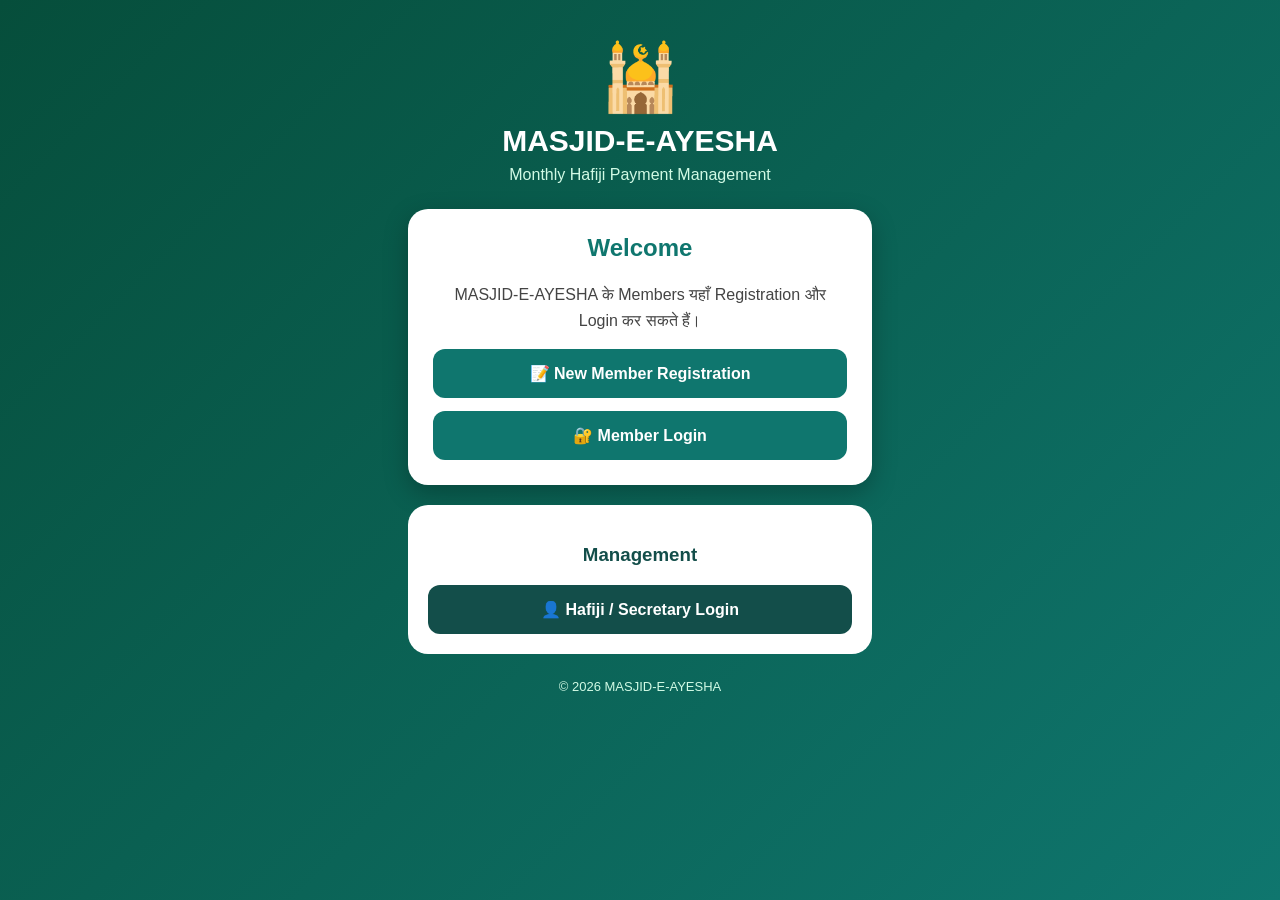
<file: index.html>
<!DOCTYPE html>
<html lang="hi">
<head>
<meta charset="UTF-8">
<meta name="viewport" content="width=device-width, initial-scale=1.0">

<title>MASJID-E-AYESHA</title>

<style>
*{
    box-sizing:border-box;
}

body{
    margin:0;
    min-height:100vh;
    font-family:Arial,sans-serif;
    background:linear-gradient(135deg,#064e3b,#0f766e);
}

.container{
    width:100%;
    max-width:500px;
    margin:auto;
    padding:25px 18px;
    text-align:center;
}

.logo{
    font-size:65px;
    margin-top:15px;
}

h1{
    color:white;
    margin:8px 0;
    font-size:30px;
}

.subtitle{
    color:#d1fae5;
    margin-bottom:25px;
}

.card{
    background:white;
    padding:25px;
    border-radius:20px;
    box-shadow:0 8px 25px rgba(0,0,0,.25);
    margin-top:20px;
}

.card h2{
    color:#0f766e;
    margin-top:0;
}

.card p{
    color:#444;
    line-height:1.6;
}

button{
    display:block;
    width:100%;
    padding:15px;
    margin-top:13px;
    border:0;
    border-radius:12px;
    background:#0f766e;
    color:white;
    font-size:16px;
    font-weight:bold;
}

button:active{
    transform:scale(.98);
}

.admin{
    margin-top:20px;
    background:white;
    padding:20px;
    border-radius:20px;
}

.admin h3{
    color:#134e4a;
}

.admin button{
    background:#134e4a;
}

footer{
    color:#d1fae5;
    font-size:13px;
    margin-top:25px;
}
</style>
</head>

<body>

<div class="container">

    <div class="logo">🕌</div>

    <h1>MASJID-E-AYESHA</h1>

    <div class="subtitle">
        Monthly Hafiji Payment Management
    </div>

    <div class="card">

        <h2>Welcome</h2>

        <p>
            MASJID-E-AYESHA के Members यहाँ
            Registration और Login कर सकते हैं।
        </p>

        <button onclick="openPage('register.html')">
            📝 New Member Registration
        </button>

        <button onclick="openPage('login.html')">
            🔐 Member Login
        </button>

    </div>

    <div class="admin">

        <h3>Management</h3>

        <button onclick="openPage('login.html')">
            👤 Hafiji / Secretary Login
        </button>

    </div>

    <footer>
        © 2026 MASJID-E-AYESHA
    </footer>

</div>

<script>

function openPage(page){

    window.location.href = page;

}

</script>

</body>
</html>
</file>
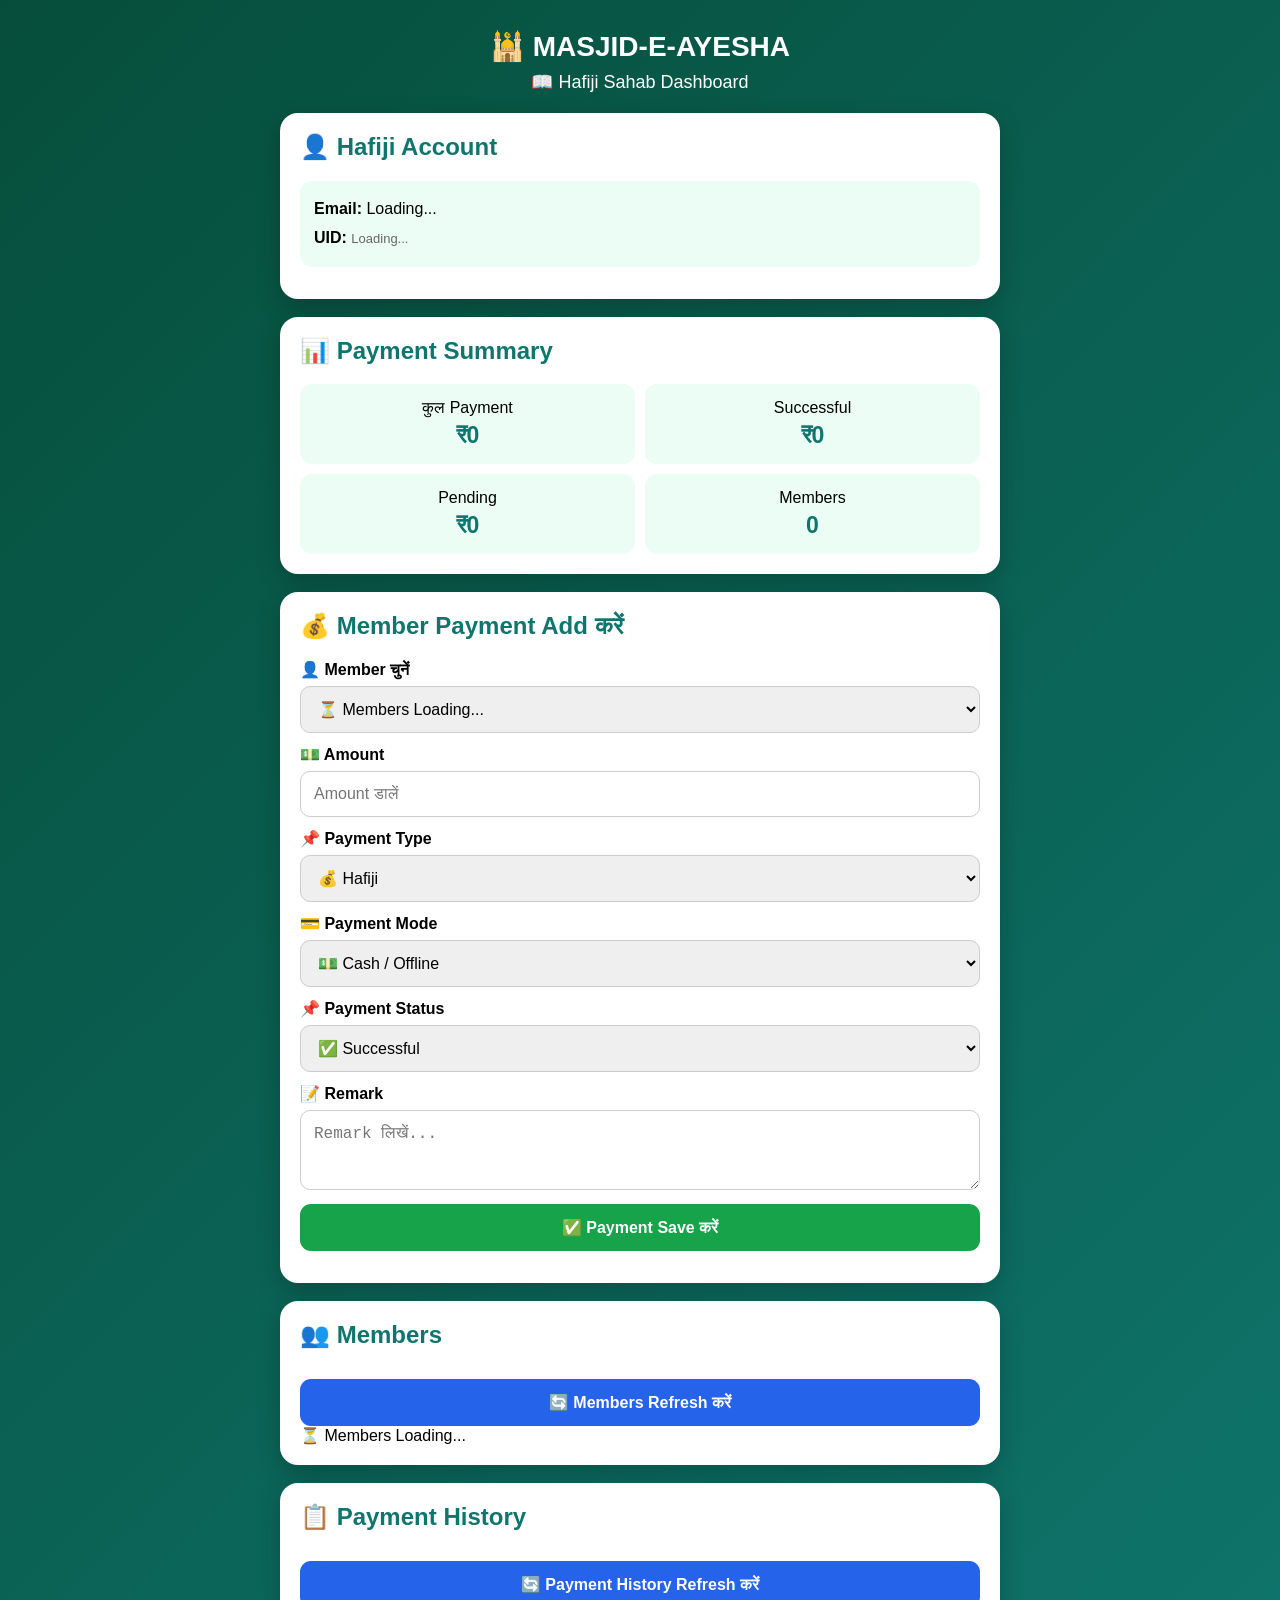
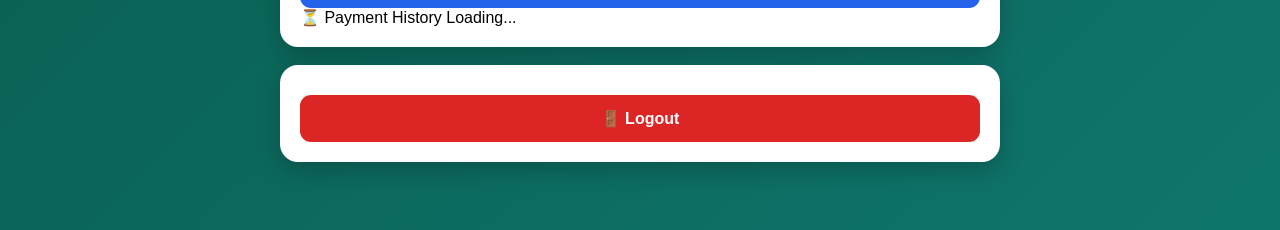
<file: hafiji.html>
<!DOCTYPE html>
<html lang="hi">
<head>
<meta charset="UTF-8">
<meta name="viewport" content="width=device-width,initial-scale=1.0">

<title>Hafiji Dashboard - MASJID-E-AYESHA</title>

<style>
*{box-sizing:border-box}

body{
    margin:0;
    font-family:Arial,sans-serif;
    background:linear-gradient(135deg,#064e3b,#0f766e);
    min-height:100vh;
}

.container{
    width:100%;
    max-width:750px;
    margin:auto;
    padding:20px 15px 50px;
}

.header{
    color:white;
    text-align:center;
    padding:10px 0 20px;
}

.header h1{
    margin:0;
    font-size:28px;
}

.header p{
    margin:8px 0 0;
    font-size:18px;
}

.card{
    background:white;
    border-radius:18px;
    padding:20px;
    margin-bottom:18px;
    box-shadow:0 8px 25px rgba(0,0,0,.22);
}

h2{
    margin-top:0;
    color:#0f766e;
}

.info{
    background:#ecfdf5;
    padding:14px;
    border-radius:12px;
    line-height:1.8;
    word-break:break-word;
}

label{
    display:block;
    font-weight:bold;
    margin-top:12px;
}

input,select,textarea{
    width:100%;
    padding:13px;
    margin-top:7px;
    border:1px solid #ccc;
    border-radius:10px;
    font-size:16px;
}

textarea{
    min-height:80px;
    resize:vertical;
}

button{
    width:100%;
    border:0;
    border-radius:11px;
    padding:14px;
    margin-top:10px;
    color:white;
    font-size:16px;
    font-weight:bold;
    cursor:pointer;
}

button:disabled{
    opacity:.6;
}

.green{background:#16a34a}
.blue{background:#2563eb}
.orange{background:#f59e0b}
.red{background:#dc2626}
.gray{background:#555}

.message{
    text-align:center;
    font-weight:bold;
    margin-top:12px;
    line-height:1.5;
}

.summary{
    display:grid;
    grid-template-columns:1fr 1fr;
    gap:10px;
}

.summaryBox{
    background:#ecfdf5;
    padding:15px;
    border-radius:12px;
    text-align:center;
}

.summaryBox strong{
    display:block;
    font-size:23px;
    color:#0f766e;
    margin-top:5px;
}

.member{
    background:#f8fafc;
    border:1px solid #ddd;
    border-radius:14px;
    padding:15px;
    margin-top:12px;
}

.payment{
    background:#f8fafc;
    border:1px solid #ddd;
    border-radius:14px;
    padding:15px;
    margin-top:12px;
    line-height:1.7;
}

.pending{
    color:#d97706;
    font-weight:bold;
}

.success{
    color:#16a34a;
    font-weight:bold;
}

.small{
    font-size:13px;
    color:#666;
    word-break:break-all;
}

.hidden{
    display:none !important;
}

.empty{
    text-align:center;
    padding:15px;
    color:#666;
}

@media(max-width:450px){
    .summary{
        grid-template-columns:1fr;
    }
}
</style>
</head>

<body>

<div class="container">

<div class="header">
    <h1>🕌 MASJID-E-AYESHA</h1>
    <p>📖 Hafiji Sahab Dashboard</p>
</div>


<!-- LOGIN INFO -->

<div class="card">

<h2>👤 Hafiji Account</h2>

<div class="info">

<div>
<b>Email:</b>
<span id="userEmail">Loading...</span>
</div>

<div>
<b>UID:</b>
<span id="userUID" class="small">Loading...</span>
</div>

</div>

<div id="authMessage" class="message"></div>

</div>


<!-- SUMMARY -->

<div class="card">

<h2>📊 Payment Summary</h2>

<div class="summary">

<div class="summaryBox">
कुल Payment
<strong id="totalPayments">₹0</strong>
</div>

<div class="summaryBox">
Successful
<strong id="successfulPayments">₹0</strong>
</div>

<div class="summaryBox">
Pending
<strong id="pendingPayments">₹0</strong>
</div>

<div class="summaryBox">
Members
<strong id="totalMembers">0</strong>
</div>

</div>

</div>


<!-- ADD PAYMENT -->

<div class="card">

<h2>💰 Member Payment Add करें</h2>

<label>👤 Member चुनें</label>

<select id="memberSelect">
<option value="">⏳ Members Loading...</option>
</select>

<label>💵 Amount</label>

<input
type="number"
id="amount"
min="1"
placeholder="Amount डालें"
>

<label>📌 Payment Type</label>

<select id="paymentType">

<option value="Hafiji">
💰 Hafiji
</option>

<option value="Chanda">
🤲 Chanda
</option>

</select>

<label>💳 Payment Mode</label>

<select id="paymentMode">

<option value="Cash">
💵 Cash / Offline
</option>

<option value="Online">
🌐 Online
</option>

</select>

<label>📌 Payment Status</label>

<select id="paymentStatus">

<option value="Successful">
✅ Successful
</option>

<option value="Pending">
⏳ Pending
</option>

</select>

<label>📝 Remark</label>

<textarea
id="remark"
placeholder="Remark लिखें..."
></textarea>

<button
class="green"
id="addPaymentBtn">
✅ Payment Save करें
</button>

<div id="addMessage" class="message"></div>

</div>


<!-- MEMBERS -->

<div class="card">

<h2>👥 Members</h2>

<button
class="blue"
id="refreshMembers">
🔄 Members Refresh करें
</button>

<div id="membersList">
⏳ Members Loading...
</div>

</div>


<!-- PAYMENT HISTORY -->

<div class="card">

<h2>📋 Payment History</h2>

<button
class="blue"
id="refreshPayments">
🔄 Payment History Refresh करें
</button>

<div id="paymentHistory">
⏳ Payment History Loading...
</div>

</div>


<!-- LOGOUT -->

<div class="card">

<button
class="red"
id="logoutBtn">
🚪 Logout
</button>

</div>

</div>


<script type="module">

/* =====================================================
FIREBASE IMPORT
===================================================== */

import {
    initializeApp
}
from
"https://www.gstatic.com/firebasejs/12.18.0/firebase-app.js";

import {
    getAuth,
    onAuthStateChanged,
    signOut
}
from
"https://www.gstatic.com/firebasejs/12.18.0/firebase-auth.js";

import {
    getFirestore,
    collection,
    getDocs,
    addDoc,
    doc,
    getDoc,
    query,
    where,
    orderBy,
    serverTimestamp
}
from
"https://www.gstatic.com/firebasejs/12.18.0/firebase-firestore.js";


/* =====================================================
FIREBASE CONFIG
===================================================== */

const firebaseConfig = {

    apiKey:
    "AIzaSyBI9ow2vRoOtOt2V1-J5rNgj_QqMD_EFbg",

    authDomain:
    "masjid-e-ayesha-371f6.firebaseapp.com",

    projectId:
    "masjid-e-ayesha-371f6",

    storageBucket:
    "masjid-e-ayesha-371f6.firebasestorage.app",

    messagingSenderId:
    "356807161570",

    appId:
    "1:356807161570:web:53e439043b8eee8e7d90bb",

    measurementId:
    "G-Q5TVCP79W2"
};


/* =====================================================
INITIALIZE
===================================================== */

const app =
initializeApp(firebaseConfig);

const auth =
getAuth(app);

const db =
getFirestore(app);


/* =====================================================
VARIABLES
===================================================== */

let currentUser = null;
let members = [];
let payments = [];


/* =====================================================
ELEMENTS
===================================================== */

const userEmail =
document.getElementById("userEmail");

const userUID =
document.getElementById("userUID");

const authMessage =
document.getElementById("authMessage");

const memberSelect =
document.getElementById("memberSelect");

const membersList =
document.getElementById("membersList");

const paymentHistory =
document.getElementById("paymentHistory");

const addMessage =
document.getElementById("addMessage");

const amountInput =
document.getElementById("amount");

const paymentType =
document.getElementById("paymentType");

const paymentMode =
document.getElementById("paymentMode");

const paymentStatus =
document.getElementById("paymentStatus");

const remarkInput =
document.getElementById("remark");


/* =====================================================
AUTH CHECK
===================================================== */

onAuthStateChanged(
auth,
async function(user){

    if(!user){

        authMessage.style.color="red";

        authMessage.innerText =
        "❌ Login नहीं मिला। Login page पर जा रहे हैं...";

        setTimeout(function(){

            window.location.replace(
                "login.html"
            );

        },1000);

        return;
    }


    currentUser = user;


    userEmail.innerText =
    user.email || "";

    userUID.innerText =
    user.uid || "";


    localStorage.setItem(
        "adminType",
        "hafiji"
    );

    localStorage.setItem(
        "adminUID",
        user.uid
    );

    localStorage.setItem(
        "loginEmail",
        user.email || ""
    );

    localStorage.setItem(
        "isLoggedIn",
        "true"
    );


    authMessage.style.color="green";

    authMessage.innerText =
    "✅ Hafiji Login Active";


    await loadMembers();

    await loadPayments();

});


/* =====================================================
LOAD MEMBERS
===================================================== */

async function loadMembers(){

    membersList.innerHTML =
    "⏳ Members Loading...";

    memberSelect.innerHTML =
    "<option value=''>⏳ Members Loading...</option>";


    try{

        const snapshot =
        await getDocs(
            collection(
                db,
                "users"
            )
        );


        members = [];


        snapshot.forEach(function(item){

            const data =
            item.data();


            if(
                data.role === "member"
            ){

                members.push({

                    id:item.id,

                    name:
                    data.name ||
                    data.fullName ||
                    data.memberName ||
                    "Member",

                    email:
                    data.email ||
                    "",

                    mobile:
                    data.mobile ||
                    data.phone ||
                    ""

                });

            }

        });


        /* MEMBER SELECT */

        memberSelect.innerHTML =
        "<option value=''>👤 Member Select करें</option>";


        members.forEach(function(member){

            const option =
            document.createElement(
                "option"
            );

            option.value =
            member.id;

            option.textContent =
            member.name +
            (
                member.email
                ? " - " + member.email
                : ""
            );

            memberSelect.appendChild(
                option
            );

        });


        /* MEMBER LIST */

        if(members.length === 0){

            membersList.innerHTML =
            "<div class='empty'>❌ कोई Member नहीं मिला।</div>";

        }

        else{

            membersList.innerHTML = "";

            members.forEach(function(member){

                const div =
                document.createElement(
                    "div"
                );

                div.className =
                "member";


                div.innerHTML =

                "<b>👤 " +
                escapeHTML(member.name) +
                "</b>" +

                "<br>📧 " +
                escapeHTML(member.email) +

                (
                    member.mobile
                    ?
                    "<br>📱 " +
                    escapeHTML(member.mobile)
                    :
                    ""
                ) +

                "<br><span class='small'>UID: " +
                escapeHTML(member.id) +
                "</span>";


                membersList.appendChild(
                    div
                );

            });

        }


        document.getElementById(
            "totalMembers"
        ).innerText =
        members.length;


    }

    catch(error){

        console.error(
            "MEMBERS ERROR:",
            error
        );


        membersList.innerHTML =
        "<div class='empty'>❌ Members load नहीं हुए।<br><br>" +
        escapeHTML(error.message) +
        "</div>";

        memberSelect.innerHTML =
        "<option value=''>❌ Members load नहीं हुए</option>";

    }

}


/* =====================================================
LOAD PAYMENTS
===================================================== */

async function loadPayments(){

    paymentHistory.innerHTML =
    "⏳ Payment History Loading...";


    try{

        const snapshot =
        await getDocs(
            collection(
                db,
                "payments"
            )
        );


        payments = [];


        snapshot.forEach(function(item){

            const data =
            item.data();


            payments.push({

                id:item.id,

                ...data

            });

        });


        /* NEWEST FIRST */

        payments.sort(function(a,b){

            const aTime =
            a.createdAt &&
            a.createdAt.toMillis
            ?
            a.createdAt.toMillis()
            :
            0;

            const bTime =
            b.createdAt &&
            b.createdAt.toMillis
            ?
            b.createdAt.toMillis()
            :
            0;

            return bTime - aTime;

        });


        renderPayments();

    }

    catch(error){

        console.error(
            "PAYMENT ERROR:",
            error
        );


        paymentHistory.innerHTML =
        "<div class='empty'>❌ Payment History load नहीं हुई।<br><br>" +
        escapeHTML(error.message) +
        "</div>";

    }

}


/* =====================================================
RENDER PAYMENTS
===================================================== */

function renderPayments(){

    if(payments.length === 0){

        paymentHistory.innerHTML =
        "<div class='empty'>📋 अभी कोई Payment नहीं है।</div>";

        updateSummary();

        return;

    }


    paymentHistory.innerHTML = "";


    payments.forEach(function(payment){

        const div =
        document.createElement(
            "div"
        );

        div.className =
        "payment";


        const status =
        payment.status ||
        payment.paymentStatus ||
        "Pending";


        const statusClass =
        status === "Successful"
        ? "success"
        : "pending";


        const memberName =
        payment.memberName ||
        payment.name ||
        "Unknown Member";


        const amount =
        Number(
            payment.amount || 0
        );


        let dateText =
        "Date unavailable
</file>
